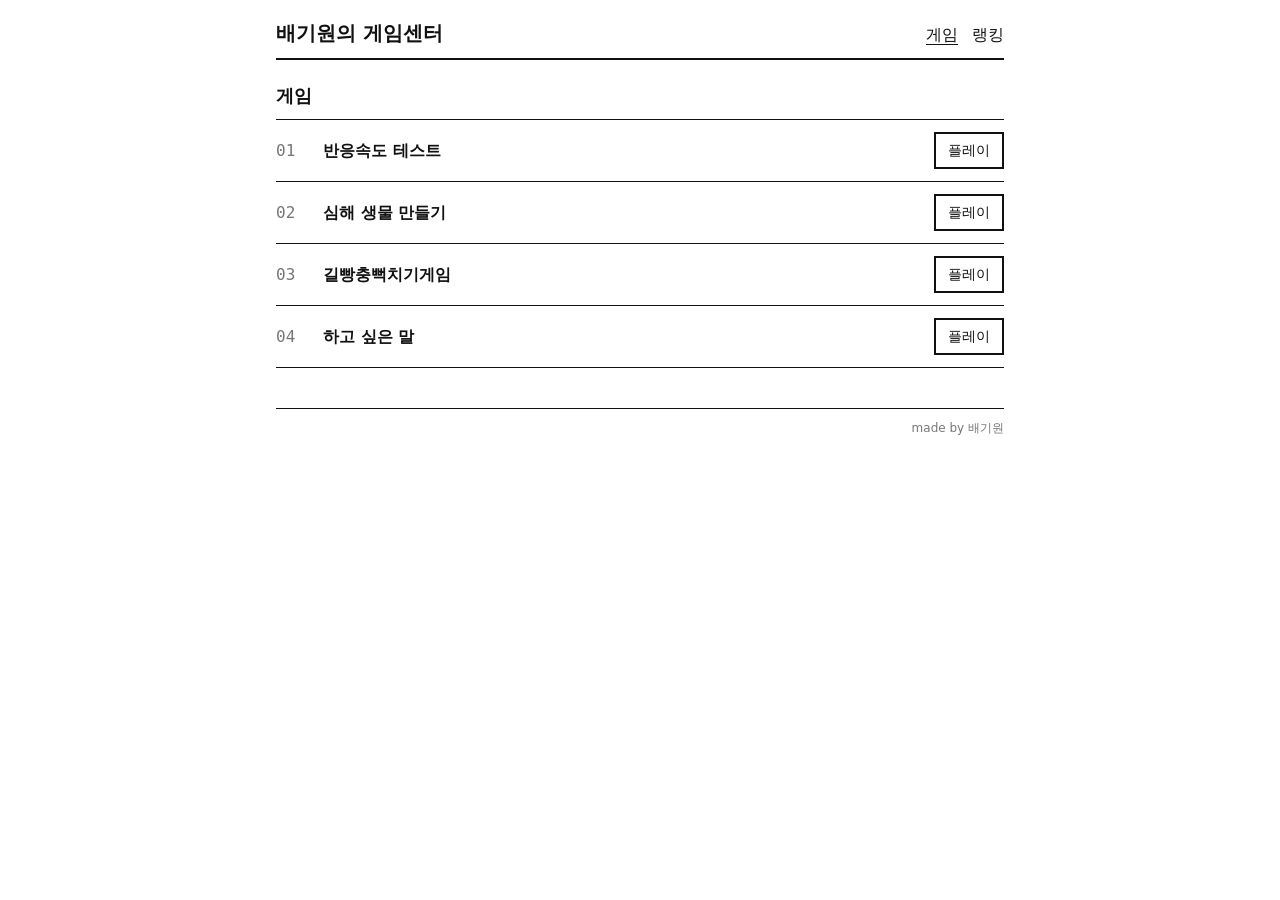
<file: index.html>
<!doctype html>
<html lang="ko">
<head>
<meta charset="utf-8">
<meta name="viewport" content="width=device-width, initial-scale=1">
<title>배기원의 게임센터</title>
<meta name="description" content="반응속도 테스트 · 심해 생물 만들기 · 길빵충뻑치기게임 · 하고 싶은 말">
<meta property="og:type" content="website">
<meta property="og:title" content="배기원의 게임센터">
<meta property="og:description" content="반응속도 테스트 · 심해 생물 만들기 · 길빵충뻑치기게임 · 하고 싶은 말">
<meta property="og:url" content="https://haeundae007.github.io/gamecenter/">
<meta property="og:image" content="https://haeundae007.github.io/gamecenter/og.jpg">
<meta property="og:image:width" content="1200">
<meta property="og:image:height" content="630">
<meta name="twitter:card" content="summary_large_image">
<link rel="stylesheet" href="css/base.css">
</head>
<body>
<header class="top">
  <a class="logo" href="#/">배기원의 게임센터</a>
  <nav>
    <a href="#/" data-nav="games">게임</a>
    <a href="#/rank" data-nav="rank">랭킹</a>
  </nav>
</header>

<main id="view"></main>

<footer class="bottom">
  <span id="mode"></span>
  <span>made by 배기원</span>
</footer>

<script type="module" src="js/app.js?v=6"></script>
</body>
</html>
</file>
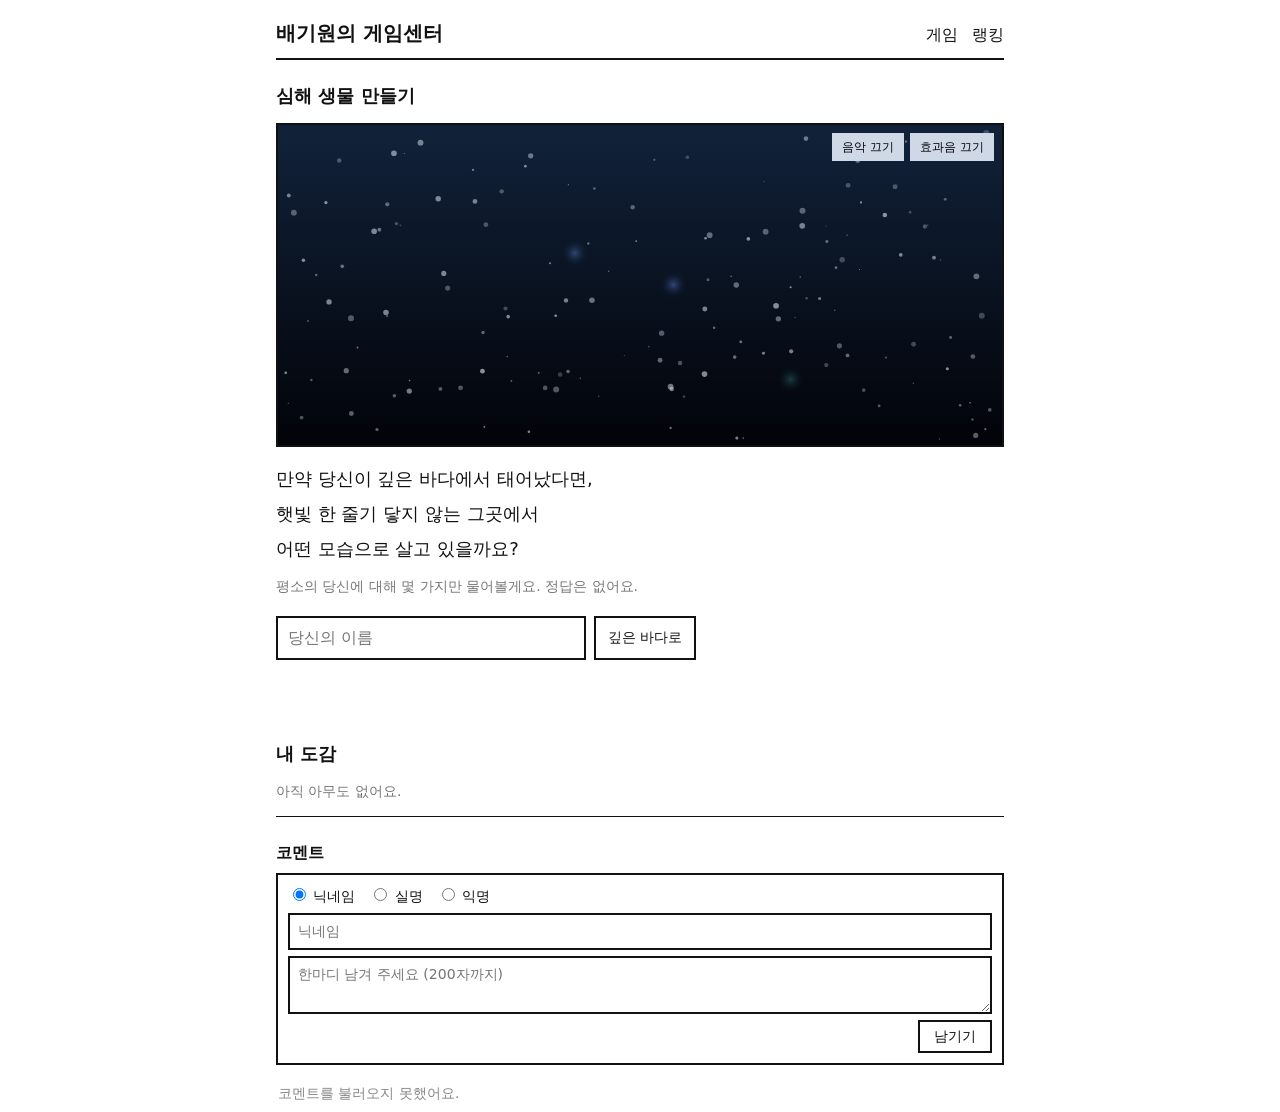
<file: games/deepsea/index.html>
<!doctype html>
<html lang="ko">
<head>
<meta charset="utf-8">
<meta name="viewport" content="width=device-width, initial-scale=1">
<title>심해 생물 만들기 · 배기원의 게임센터</title>
<link rel="stylesheet" href="../../css/base.css">
<link rel="stylesheet" href="../../css/comments.css">
<style>
  .sea { position: relative; border: 2px solid var(--line); background: #02040a; margin: 14px 0 0; }
  .sea canvas { display: block; width: 100%; height: 320px; }
  .sea.big canvas { height: 440px; }
  .sea .tag { position: absolute; left: 10px; top: 8px; color: #cfd8e6; font: 12px/1.4 var(--mono); opacity: .8; pointer-events: none; }
  .sea .snds { position: absolute; right: 8px; top: 8px; display: flex; gap: 6px; }
  .sea .snd { font-size: 12px; padding: 3px 8px; background: #02040a; color: #cfd8e6; border-color: #cfd8e6; }
  .intro { margin: 18px 0; display: grid; gap: 6px; }
  .intro .line { margin: 0; font-size: 18px; line-height: 1.6; opacity: 0; animation: rise 1.2s ease forwards; }
  .intro .line:last-of-type { font-size: 14px; color: var(--dim); margin-top: 6px; }
  .intro .start { opacity: 0; animation: rise 1s ease forwards; margin-top: 12px; }
  @keyframes rise { from { opacity: 0; transform: translateY(6px); } to { opacity: 1; transform: none; } }
  @media (prefers-reduced-motion: reduce) { .intro .line, .intro .start { animation: none; opacity: 1; } }
  .dots { display: flex; gap: 4px; flex-wrap: wrap; }
  .dots i { width: 14px; height: 4px; background: #ddd; }
  .dots i.on { background: var(--fg); }
  .dots i.now { background: var(--fg); opacity: .45; }
  .card .lead { margin: 0 0 2px; color: var(--dim); }
  .sea .snd[aria-pressed="true"] { background: #cfd8e6; color: #02040a; }
  .bar { display: flex; justify-content: space-between; align-items: baseline; gap: 10px; margin: 12px 0 4px; font-size: 13px; color: var(--dim); }
  .q { font-size: 19px; font-weight: 700; margin: 4px 0 12px; text-wrap: balance; }
  .q small { display: block; font-size: 13px; font-weight: 400; color: var(--dim); margin-bottom: 4px; }
  .opts { display: grid; grid-template-columns: repeat(auto-fill, minmax(min(100%, 210px), 1fr)); gap: 6px; }
  .opts button { text-align: left; white-space: normal; padding: 10px 12px; font-size: 15px; line-height: 1.35; }
  .kind { display: inline-block; font-size: 11px; border: 1px solid var(--line); padding: 0 6px; margin-right: 6px; vertical-align: 2px; }
  .start { display: grid; gap: 10px; margin: 16px 0; max-width: 420px; }
  .start input { font: inherit; padding: 8px 10px; border: 2px solid var(--line); }
  .start .row { display: flex; gap: 8px; }
  .start .row input { flex: 1; min-width: 0; }
  .card { margin: 14px 0; }
  .card h2 { font-size: 22px; margin: 0 0 2px; }
  .card .sci { font-style: italic; color: var(--dim); margin: 0 0 10px; }
  .card dl { display: grid; grid-template-columns: auto 1fr; margin: 0; border-top: 1px solid var(--line); }
  .card dt, .card dd { margin: 0; padding: 6px 0; border-bottom: 1px solid var(--line); }
  .card dt { padding-right: 18px; color: var(--dim); font-size: 14px; }
  .card .mbti { font-family: var(--mono); font-weight: 700; }
  .actions { display: flex; flex-wrap: wrap; gap: 8px; margin: 12px 0; }
  .dex { list-style: none; margin: 8px 0; padding: 0; border-top: 1px solid var(--line); }
  .dex li { display: flex; gap: 10px; align-items: center; padding: 6px 0; border-bottom: 1px solid var(--line); }
  .dex canvas { width: 64px; height: 64px; background: #02040a; flex: none; }
  .dex .meta { flex: 1; min-width: 0; }
  .dex .meta b { display: block; }
  .dex .meta span { font-size: 13px; color: var(--dim); }
  #msg { min-height: 1.5em; font-weight: 700; }
</style>
</head>
<body>
<header class="top">
  <a class="logo" href="../../#/">배기원의 게임센터</a>
  <nav><a href="../../#/">게임</a><a href="../../#/rank/deepsea">랭킹</a></nav>
</header>

<h1>심해 생물 만들기</h1>

<div class="sea" id="sea"><canvas id="cv"></canvas><span class="tag" id="tag"></span><span class="snds"><button type="button" class="snd" id="bgm" aria-pressed="false">음악 켜기</button><button type="button" class="snd" id="snd" aria-pressed="false">효과음 켜기</button></span></div>
<main id="stage"></main>
<p id="msg"></p>

<h2>내 도감</h2>
<p class="dim" id="dexInfo"></p>
<ul class="dex" id="dex"></ul>

<section id="comments"></section>

<script type="module" src="game.js?v=6"></script>
</body>
</html>
</file>
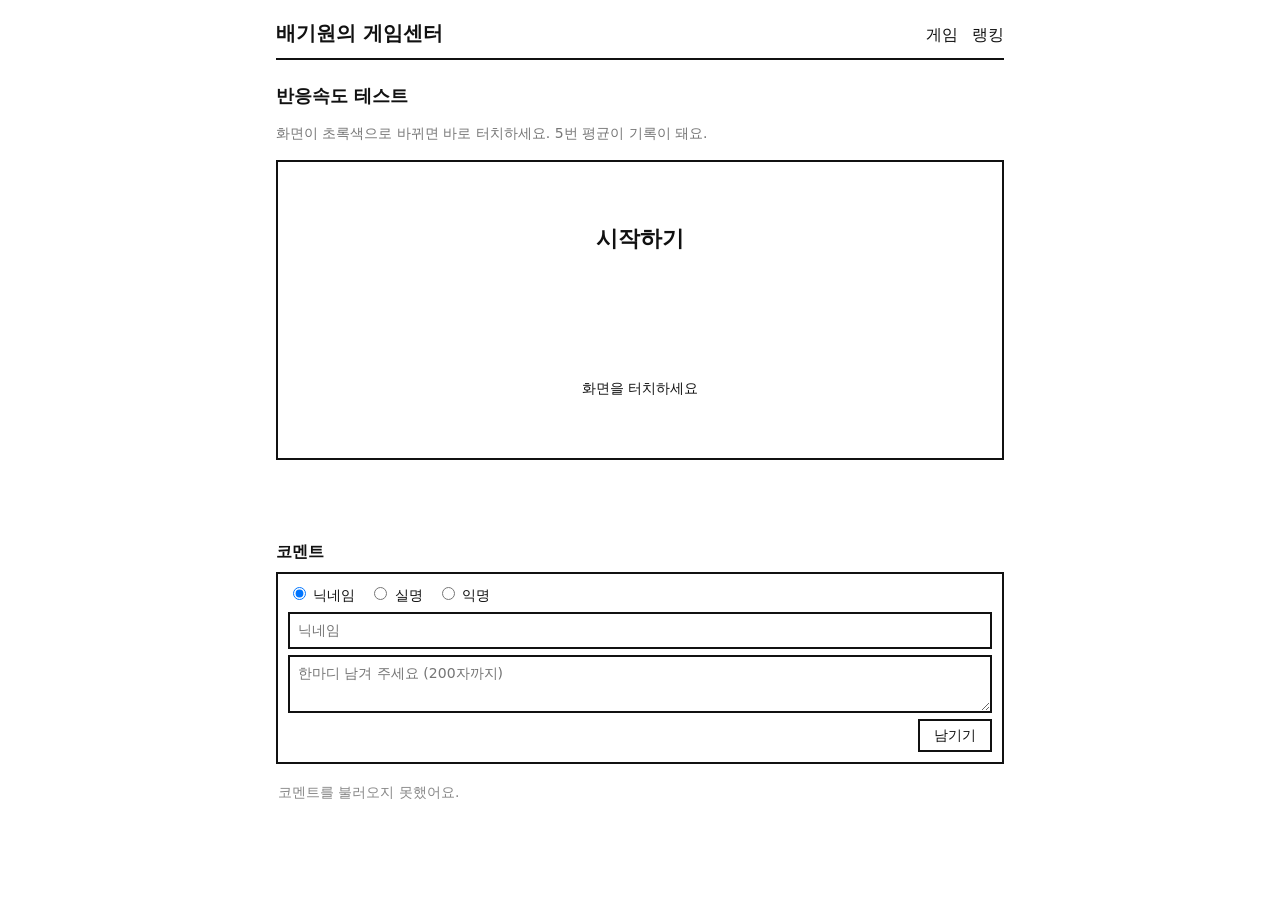
<file: games/reaction/index.html>
<!doctype html>
<html lang="ko">
<head>
<meta charset="utf-8">
<meta name="viewport" content="width=device-width, initial-scale=1">
<title>반응속도 테스트 · 배기원의 게임센터</title>
<link rel="stylesheet" href="../../css/base.css">
<link rel="stylesheet" href="../../css/comments.css">
<style>
  #pad {
    height: 300px;
    margin: 16px 0;
    border: 2px solid var(--line);
    display: grid;
    place-items: center;
    text-align: center;
    font-size: 22px;
    font-weight: 700;
    user-select: none;
    cursor: pointer;
    touch-action: manipulation;
  }
  #pad small { display: block; font-size: 14px; font-weight: 400; margin-top: 4px; }
  #pad.wait { background: #ddd; }
  #pad.go { background: #0c0; color: #fff; }
  #pad.early { background: #c00; color: #fff; }
  .laps { font-family: var(--mono); font-size: 14px; display: flex; gap: 14px; flex-wrap: wrap; }
  #msg { min-height: 1.5em; font-weight: 700; }
</style>
</head>
<body>
<header class="top">
  <a class="logo" href="../../#/">배기원의 게임센터</a>
  <nav><a href="../../#/">게임</a><a href="../../#/rank/reaction">랭킹</a></nav>
</header>

<h1>반응속도 테스트</h1>
<p class="dim">화면이 초록색으로 바뀌면 바로 터치하세요. 5번 평균이 기록이 돼요.</p>
<div id="pad">시작하기<small>화면을 터치하세요</small></div>
<div class="laps" id="laps"></div>
<p id="msg"></p>

<section id="comments"></section>

<script type="module">
import { submitScore } from '../../js/gc.js?v=6';
import { mountComments } from '../../js/comments.js?v=6';
mountComments(document.getElementById('comments'), 'reaction');

const ROUNDS = 5;
const pad = document.getElementById('pad');
const laps = document.getElementById('laps');
const msg = document.getElementById('msg');
let state = 'idle', timer = 0, shownAt = 0, times = [];

function set(cls, text, sub = '') {
  pad.className = cls;
  pad.innerHTML = text + (sub ? `<small>${sub}</small>` : '');
}

function showLaps() {
  laps.innerHTML = times.map((t, i) => `<span>${i + 1}회 ${t}ms</span>`).join('');
}

function next() {
  state = 'wait';
  set('wait', '기다리세요…', '초록색이 되면 터치');
  timer = setTimeout(() => { state = 'go'; shownAt = performance.now(); set('go', '지금!'); }, 900 + Math.random() * 2200);
}

async function finish() {
  const avg = Math.round(times.reduce((a, b) => a + b, 0) / times.length);
  state = 'idle';
  set('', `평균 ${avg}ms`, '다시 하려면 터치하세요');
  msg.textContent = await submitScore('reaction', avg);
}

pad.addEventListener('pointerdown', () => {
  if (state === 'idle') { times = []; showLaps(); msg.textContent = ''; next(); }
  else if (state === 'wait') { clearTimeout(timer); state = 'early'; set('early', '너무 빨랐어요', '터치해서 다시 하기'); }
  else if (state === 'early') next();
  else if (state === 'go') {
    times.push(Math.round(performance.now() - shownAt));
    showLaps();
    if (times.length >= ROUNDS) finish();
    else next();
  }
});
</script>
</body>
</html>
</file>
<file: css/base.css>
/* 임시 뼈대 스타일. 디자인 정해지면 이 변수들부터 바꾸면 됨. */
:root {
  --bg: #fff;
  --fg: #111;
  --dim: #777;
  --line: #111;
  --hl: #ff0;
  --font: system-ui, sans-serif;
  --mono: ui-monospace, Consolas, monospace;
}

* { box-sizing: border-box; }
html, body { margin: 0; }
body {
  background: var(--bg);
  color: var(--fg);
  font: 16px/1.5 var(--font);
  max-width: 760px;
  margin: 0 auto;
  padding: 0 16px;
}
a { color: inherit; }

.top {
  display: flex;
  justify-content: space-between;
  align-items: baseline;
  flex-wrap: wrap;
  gap: 8px;
  padding: 18px 0 10px;
  border-bottom: 2px solid var(--line);
}
.logo { font-weight: 800; font-size: 20px; text-decoration: none; }
nav { display: flex; gap: 14px; }
nav a { text-decoration: none; }
nav a.on { text-decoration: underline; text-underline-offset: 4px; }

h1, h2 { font-size: 18px; margin: 22px 0 10px; }
.dim { color: var(--dim); font-size: 14px; }

/* 게임 목록 */
.games { list-style: none; margin: 0; padding: 0; border-top: 1px solid var(--line); }
.games li { display: flex; align-items: center; gap: 12px; padding: 12px 0; border-bottom: 1px solid var(--line); }
.games .no { font-family: var(--mono); width: 2.2em; color: var(--dim); }
.games .info { flex: 1; min-width: 0; }
.games .name { font-weight: 700; }
.games .desc { color: var(--dim); font-size: 14px; }
.games .best { font-family: var(--mono); font-size: 13px; color: var(--dim); white-space: nowrap; }

.btn, button {
  font: inherit;
  font-size: 14px;
  padding: 6px 12px;
  border: 2px solid var(--line);
  background: var(--bg);
  color: var(--fg);
  cursor: pointer;
  text-decoration: none;
  white-space: nowrap;
}
.btn:hover, button:hover { background: var(--fg); color: var(--bg); }
.btn[aria-disabled="true"] { opacity: .35; pointer-events: none; }

/* 랭킹 */
.tabs { display: flex; flex-wrap: wrap; gap: 6px; margin: 14px 0; }
.tabs a { padding: 4px 10px; border: 1px solid var(--line); text-decoration: none; font-size: 14px; }
.tabs a.on { background: var(--fg); color: var(--bg); }

table { width: 100%; border-collapse: collapse; font-size: 15px; }
th, td { text-align: left; padding: 7px 4px; border-bottom: 1px solid #ddd; }
th { border-bottom: 2px solid var(--line); font-size: 13px; color: var(--dim); font-weight: 600; }
td.num, th.num { text-align: right; font-family: var(--mono); }
tr.me td { background: var(--hl); }
.empty { padding: 24px 0; color: var(--dim); }

.bottom {
  display: flex;
  justify-content: space-between;
  margin: 40px 0 24px;
  padding-top: 10px;
  border-top: 1px solid var(--line);
  font-size: 12px;
  color: var(--dim);
}

/* 점수 등록 창 (게임 페이지에서도 씀) */
.gc-ask {
  position: fixed;
  inset: 0;
  display: grid;
  place-items: center;
  background: rgba(0, 0, 0, .5);
  padding: 16px;
  z-index: 1000;
}
.gc-ask form {
  background: var(--bg);
  color: var(--fg);
  border: 2px solid var(--line);
  padding: 16px 18px;
  width: 100%;
  max-width: 300px;
  font-family: var(--font);
}
.gc-ask h3 { margin: 0 0 6px; font-size: 16px; }
.gc-ask p { margin: 0 0 10px; }
.gc-ask input { font: inherit; width: 100%; padding: 6px 8px; border: 2px solid var(--line); }
.gc-ask small { display: block; color: var(--dim); margin-top: 4px; }
.gc-ask-btns { display: flex; gap: 8px; margin-top: 12px; }
.gc-ask-btns button { flex: 1; }
</file>
<file: css/comments.css>
/* 코멘트 섹션. 게임마다 디자인이 달라서 따로 둠. */
.gc-cm { margin-top: 24px; font-size: 14px; }
.gc-cm h3 { font-size: 16px; margin: 0 0 8px; }
.gc-cm-form { display: grid; gap: 6px; padding: 10px; border: 2px solid #111; background: #fff; color: #111; }
.gc-cm-kinds { display: flex; gap: 14px; }
.gc-cm-kinds label { cursor: pointer; }
.gc-cm-form input.gc-cm-name, .gc-cm-form textarea { font: inherit; padding: 6px 8px; border: 2px solid #111; width: 100%; resize: vertical; }
.gc-cm-name[hidden] { display: none; }
.gc-cm-row { display: flex; align-items: center; justify-content: space-between; gap: 8px; }
.gc-cm-row button { font: inherit; padding: 4px 14px; border: 2px solid #111; background: #fff; cursor: pointer; }
.gc-cm-row button:hover { background: #111; color: #fff; }
.gc-cm-msg { color: #c00; font-size: 12px; }
.gc-cm-list { list-style: none; margin: 10px 0 0; padding: 0; }
.gc-cm-list li { padding: 8px 2px; border-bottom: 1px solid #ccc; }
.gc-cm-list p { margin: 2px 0 0; white-space: pre-wrap; word-break: break-all; }
.gc-cm-tag { font-size: 11px; color: #777; border: 1px solid #aaa; padding: 0 4px; }
.gc-cm-date { font-size: 11px; color: #999; }
.gc-cm-empty { color: #888; border: none !important; }
</file>
